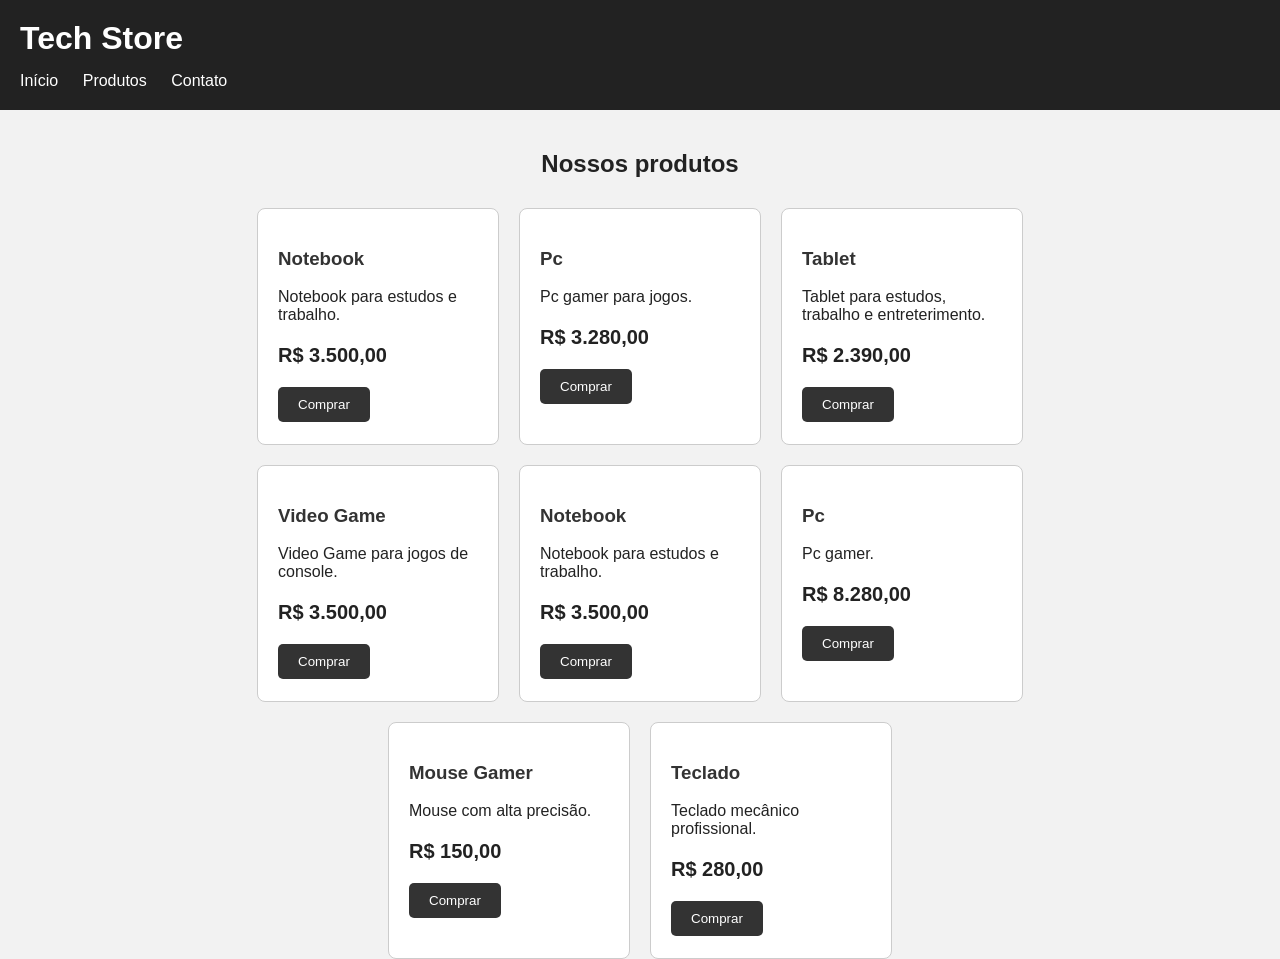
<file: Flex/index.html>
<!DOCTYPE html>
<html lang="pt-BR">

<head>
    <meta charset="UTF-8">

    <meta
        name="viewport"
        content="width=device-width, initial-scale=1.0"
    >

    <title>Tech Store</title>

    <link rel="stylesheet" href="style.css">
</head>

<body> 

    <header class="topo">

        <h1>Tech Store</h1>

        <nav class="menu">
            <a href="#">Início</a>
            <a href="#">Produtos</a>
            <a href="#">Contato</a>
        </nav>

    </header>


    <main>

        <h2>Nossos produtos</h2>

        <div class="produtos">

            <div class="card">
                <h3>Notebook</h3>

                <p>
                    Notebook para estudos e trabalho.
                </p>

                <p class="preco">
                    R$ 3.500,00
                </p>

                <button>Comprar</button>
            </div>

             <div class="card">
                <h3>Pc</h3>

                <p>
                   Pc gamer para jogos.
                </p>

                <p class="preco">
                    R$ 3.280,00
                </p>

                <button>Comprar</button>
            </div>

             <div class="card">
                <h3>Tablet</h3>

                <p>
                    Tablet para estudos, trabalho e entreterimento.
                </p>

                <p class="preco">
                    R$ 2.390,00
                </p>

                <button>Comprar</button>
            </div>

             <div class="card">
                <h3>Video Game</h3>

                <p>
                    Video Game para jogos de console.
                </p>

                <p class="preco">
                    R$ 3.500,00
                </p>

                <button>Comprar</button>
            </div>

             <div class="card">
                <h3>Notebook</h3>

                <p>
                    Notebook para estudos e trabalho.
                </p>

                <p class="preco">
                    R$ 3.500,00
                </p>

                <button>Comprar</button>
            </div>

            <div class="card">
                <h3>Pc</h3>

                <p>
                    Pc gamer.
                </p>

                <p class="preco">
                    R$ 8.280,00
                </p>

                <button>Comprar</button>
            </div>

            <div class="card">
                <h3>Mouse Gamer</h3>

                <p>
                    Mouse com alta precisão.
                    
                </p>

                <p class="preco">
                    R$ 150,00
                </p>

                <button>Comprar</button>
            </div>


            <div class="card">
                <h3>Teclado</h3>

                <p>
                    Teclado mecânico profissional.
                </p>

                <p class="preco">
                    R$ 280,00
                </p>

                <button>Comprar</button>
            </div>

        </div>

    </main>

</body>

</html>
</file>
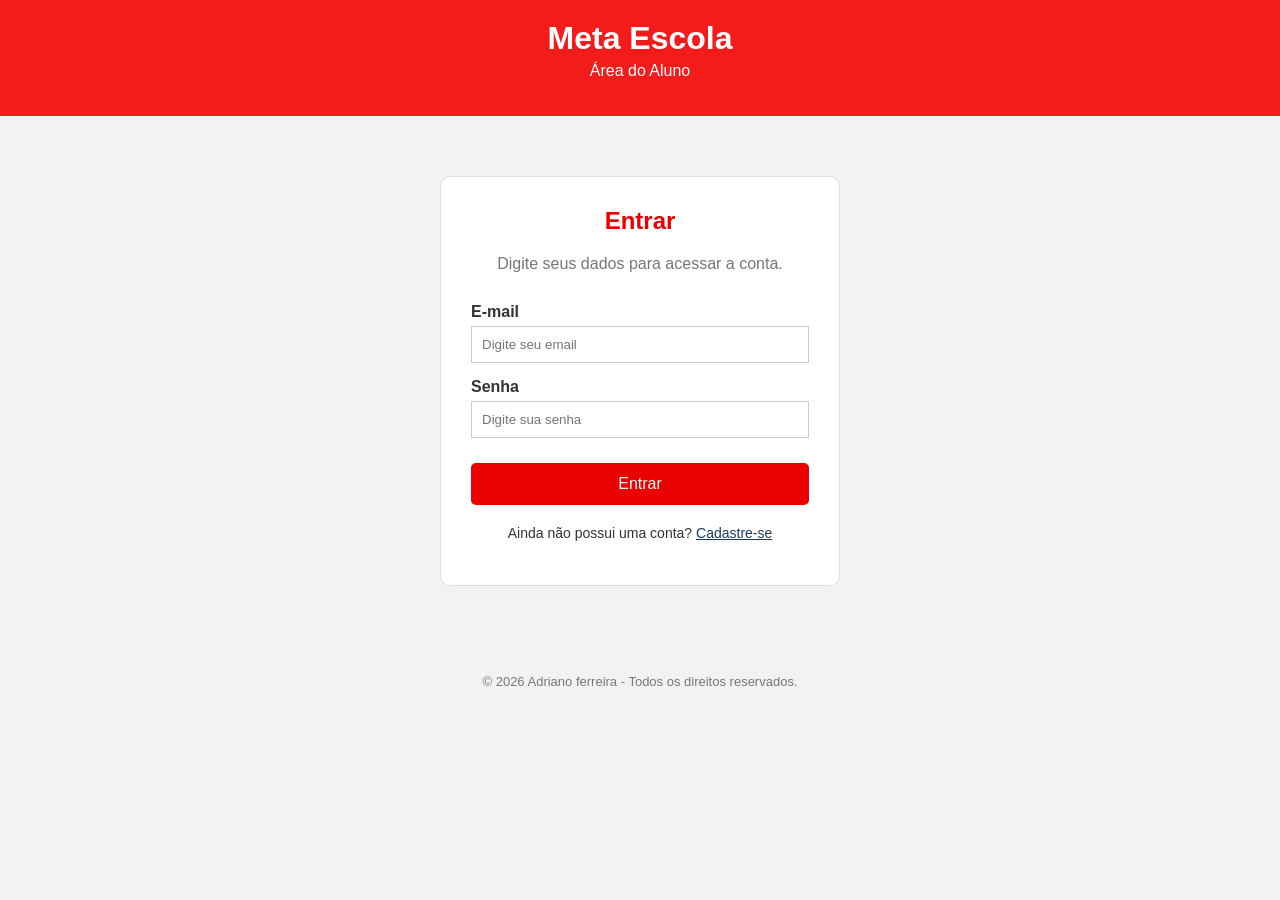
<file: login/index.html>
<!DOCTYPE html>
<html lang="en">
<head>
    <meta charset="UTF-8">
    <meta name="viewport" content="width=device-width, initial-scale=1.0">
    <title>Área de  Login</title>
    <link rel="stylesheet" href="style.css">
</head>
<body>
    <header>
        <h1>Meta Escola</h1>
        <p>Área do Aluno</p>
    </header>
    <main>
        <section class="login">
            <h2>Entrar</h2>
            <p class="descricao">Digite seus dados para acessar a conta.</p>
            <form action="">
                <label for="email">E-mail</label>
                <input type="email" name="email" id="email" placeholder="Digite seu email" required>

                <label for="senha">Senha</label>
                <input type="password" name="senha" id="senha" placeholder="Digite sua senha" required>

                <button type="submit">Entrar</button>
            </form>
            <p class="cadastro">
                Ainda não possui uma conta? 
                <a href="#">Cadastre-se</a>
            </p>
        </section>
    </main>

    <footer>
        <p> &copy; 2026 Adriano ferreira - Todos os direitos reservados.</p>
    </footer>
</body>
</html>
</file>
<file: Flex/style.css>
body {
    margin: 0;

    font-family: Arial, sans-serif;

    background-color: #f2f2f2;

    color: #222222;
}


.topo {
    background-color: #222222;

    color: white;

    padding: 20px;
}


.topo h1 {
    margin: 0;
}


.menu {
    margin-top: 15px;
}


.menu a {
    color: white;

    text-decoration: none;

    margin-right: 20px;
}


main {
    width: 900px;

    margin: 40px auto;
}


h2 {
    text-align: center;

    margin-bottom: 30px;
}

.produtos{
    display: flex;
    gap: 20px;
    justify-content: center;
    height: 300px;
    align-items: center;
    align-items: stretch;
    flex-wrap: wrap;
}

.card {
    width: 200px;
    height: 195px;

    padding: 20px;

    background-color: white;

    border: 1px solid #cccccc;

    border-radius: 8px;
}


.card h3 {
    color: #333333;
}


.preco {
    font-size: 20px;

    font-weight: bold;
}


button {
    background-color: #333333;

    color: white;

    padding: 10px 20px;

    border: none;

    border-radius: 5px;
}


button:hover {
    background-color: #555555;
}
</file>
<file: login/style.css>
body{
    margin: 0;
    background-color: #f2f2f2;
    font-family: 'Franklin Gothic Medium', 'Arial Narrow', Arial, sans-serif;
    color: #333333;
}

header{
    background-color: #f40202e4;
    color: white;
    text-align: center;
    padding: 20px;
}

header h1 {
    margin: 0;
}

header p {
    margin-top: 5px;
}

main{
    width:400px;
    margin: 60px auto;
}

.login{
    background-color: white;
    padding: 30px;
    border: 1px solid #dddddd;
    border-radius: 10px;
}

.login h2 {
    text-align: center;
    color: rgb(234, 1, 1);
    margin-top: 0;
}

.descricao{
    text-align: center;
    color: #777777;
    margin-bottom: 30px;
}

label{
    display: block;
    margin-top: 15px;
    margin-bottom: 5px;
    font-weight: bold;
}

input {
    width: 100%;
    padding: 10px;
    border: 1px solid #cccccc;
    box-sizing: border-box;
}

button{
    width: 100%;
    margin-top: 25px;
    padding: 12px;
    background-color: rgb(234, 1, 1);
    color: white;
    border: none;
    border-radius: 5px;
    font-size: 16px;
    cursor: pointer;
}

button:hover{
    background-color: rgb(1, 44, 234);
}

.cadastro{
    text-align: center;
    margin-top: 20px;
    font-size: 14px;
}

.cadastro a {
    color: #1e3a5f;
    
}

footer{
    text-align: center;
    padding: 15px;
    color: #777777;
    font-size: 13px;
}
</file>
